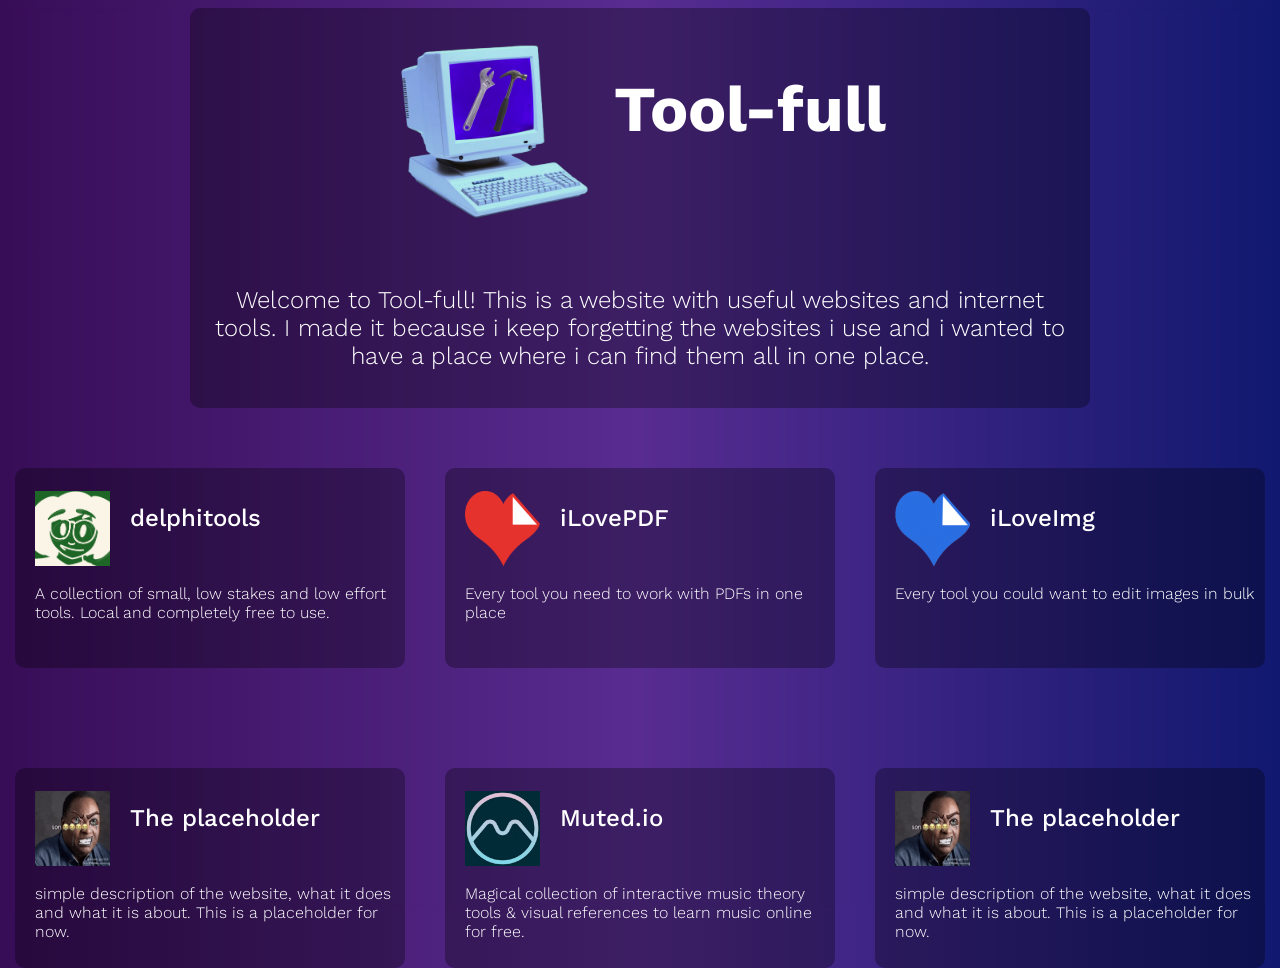
<file: index.html>
<!doctype html>
<html lang="en">
  <head>
    <meta charset="UTF-8" />
    <meta name="viewport" content="width=device-width, initial-scale=1.0" />
    <link rel="stylesheet" href="style.css" />
    <link rel="preconnect" href="https://fonts.googleapis.com" />
    <link rel="preconnect" href="https://fonts.gstatic.com" crossorigin />
    <link
      href="https://fonts.googleapis.com/css2?family=Work+Sans:ital,wght@0,100..900;1,100..900&display=swap"
      rel="stylesheet"
    />
    <title>Tool-full</title>
    <link rel="icon" type="image/x-icon" href="./img/tool-full-logo.png" />
  </head>
  <body>
    <header>
      <div class="boxheader">
        <div class="header-content">
          <img
            class="logo"
            src="./img/tool-full-logo.png"
            alt="Tool-full Logo"
          />
          <h1 class="title">Tool-full</h1>
        </div>
        <p>
          Welcome to Tool-full! This is a website with useful websites and
          internet tools. I made it because i keep forgetting the websites i use
          and i wanted to have a place where i can find them all in one place.
        </p>
      </div>
    </header>
    <section>
      <div class="list">
        <div class="web">
          <a
            href="https://tools.rmv.fyi/"
            target="_blank"
            rel="noopener noreferrer"
          >
            <div class="web-header">
              <img
                class="web-img"
                src="./img/delphi-lowlod.png"
                alt="Delphi Tools"
              />
              <h1 class="web-title">delphitools</h1>
            </div>
            <p class="web-desc">
              A collection of small, low stakes and low effort tools. Local and
              completely free to use.
            </p>
          </a>
        </div>
        <div class="web">
          <a
            href="https://www.ilovepdf.com/"
            target="_blank"
            rel="noopener noreferrer"
          >
            <div class="web-header">
              <img class="web-img" src="./img/ilovepdf.png" alt="iLovePDF" />
              <h1 class="web-title">iLovePDF</h1>
            </div>
            <p class="web-desc">
              Every tool you need to work with PDFs in one place
            </p>
          </a>
        </div>
        <div class="web">
          <a
            href="https://www.iloveimg.com/"
            target="_blank"
            rel="noopener noreferrer"
          >
            <div class="web-header">
              <img class="web-img" src="./img/Iloveimg.png" alt="iLoveImg" />
              <h1 class="web-title">iLoveImg</h1>
            </div>
            <p class="web-desc">
              Every tool you could want to edit images in bulk
            </p>
          </a>
        </div>
        <div class="web">
          <a
            href="https://www.google.com"
            target="_blank"
            rel="noopener noreferrer"
          >
            <div class="web-header">
              <img
                class="web-img"
                src="./img/placeholder.jpg"
                alt="The placeholder"
              />
              <h1 class="web-title">The placeholder</h1>
            </div>
            <p class="web-desc">
              simple description of the website, what it does and what it is
              about. This is a placeholder for now.
            </p>
          </a>
        </div>
        <div class="web">
          <a href="https://muted.io/" target="_blank" rel="noopener noreferrer">
            <div class="web-header">
              <img class="web-img" src="./img/muted.io.webp" alt="Muted.io" />
              <h1 class="web-title">Muted.io</h1>
            </div>
            <p class="web-desc">
              Magical collection of interactive music theory tools & visual
              references to learn music online for free.
            </p>
          </a>
        </div>
        <div class="web">
          <a
            href="https://www.google.com"
            target="_blank"
            rel="noopener noreferrer"
          >
            <div class="web-header">
              <img
                class="web-img"
                src="./img/placeholder.jpg"
                alt="The placeholder"
              />
              <h1 class="web-title">The placeholder</h1>
            </div>
            <p class="web-desc">
              simple description of the website, what it does and what it is
              about. This is a placeholder for now.
            </p>
          </a>
        </div>
      </div>
    </section>
  </body>
</html>
</file>
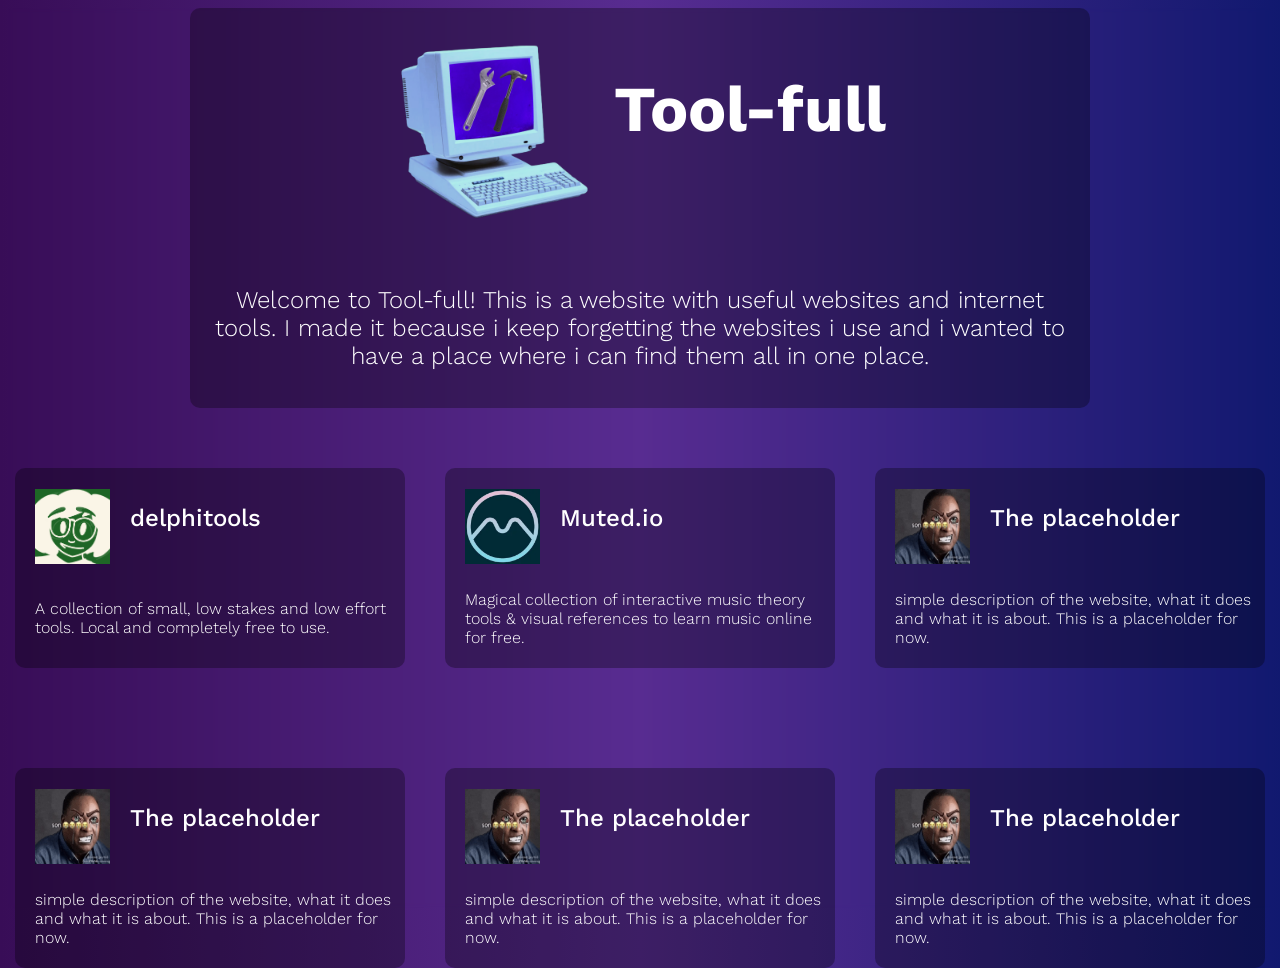
<file: main.html>
<!doctype html>
<html lang="en">
  <head>
    <meta charset="UTF-8" />
    <meta name="viewport" content="width=device-width, initial-scale=1.0" />
    <link rel="stylesheet" href="style.css" />
    <link rel="preconnect" href="https://fonts.googleapis.com" />
    <link rel="preconnect" href="https://fonts.gstatic.com" crossorigin />
    <link
      href="https://fonts.googleapis.com/css2?family=Work+Sans:ital,wght@0,100..900;1,100..900&display=swap"
      rel="stylesheet"
    />
    <title>Tool-full</title>
    <link rel="icon" type="image/x-icon" href="./img/tool-full-logo.png" />
  </head>
  <body>
    <header>
      <div class="boxheader">
        <div class="header-content">
          <img
            class="logo"
            src="./img/tool-full-logo.png"
            alt="Tool-full Logo"
          />
          <h1 class="title">Tool-full</h1>
        </div>
        <p>
          Welcome to Tool-full! This is a website with useful websites and
          internet tools. I made it because i keep forgetting the websites i use
          and i wanted to have a place where i can find them all in one place.
        </p>
      </div>
    </header>
    <section>
      <div class="list">
        <div class="web">
          <div class="web-header">
            <a
              href="https://tools.rmv.fyi/"
              target="_blank"
              rel="noopener noreferrer"
            >
              <img
                class="web-img"
                src="./img/delphi-lowlod.png"
                alt="Delphi Tools"
              />
            </a>
            <h1 class="web-title">delphitools</h1>
          </div>
          <p class="web-desc">
            A collection of small, low stakes and low effort tools. Local and
            completely free to use.
          </p>
        </div>
        <div class="web">
          <div class="web-header">
            <a
              href="https://muted.io/"
              target="_blank"
              rel="noopener noreferrer"
            >
              <img class="web-img" src="./img/muted.io.webp" alt="Muted.io" />
            </a>
            <h1 class="web-title">Muted.io</h1>
          </div>
          <p class="web-desc">
            Magical collection of interactive music theory tools & visual
            references to learn music online for free.
          </p>
        </div>
        <div class="web">
          <div class="web-header">
            <a
              href="https://www.google.com"
              target="_blank"
              rel="noopener noreferrer"
            >
              <img
                class="web-img"
                src="./img/placeholder.jpg"
                alt="The placeholder"
              />
            </a>
            <h1 class="web-title">The placeholder</h1>
          </div>
          <p class="web-desc">
            simple description of the website, what it does and what it is
            about. This is a placeholder for now.
          </p>
        </div>
        <div class="web">
          <div class="web-header">
            <a
              href="https://www.google.com"
              target="_blank"
              rel="noopener noreferrer"
            >
              <img
                class="web-img"
                src="./img/placeholder.jpg"
                alt="The placeholder"
              />
            </a>
            <h1 class="web-title">The placeholder</h1>
          </div>
          <p class="web-desc">
            simple description of the website, what it does and what it is
            about. This is a placeholder for now.
          </p>
        </div>
        <div class="web">
          <div class="web-header">
            <a
              href="https://www.google.com"
              target="_blank"
              rel="noopener noreferrer"
            >
              <img
                class="web-img"
                src="./img/placeholder.jpg"
                alt="The placeholder"
              />
            </a>
            <h1 class="web-title">The placeholder</h1>
          </div>
          <p class="web-desc">
            simple description of the website, what it does and what it is
            about. This is a placeholder for now.
          </p>
        </div>
        <div class="web">
          <div class="web-header">
            <a
              href="https://www.google.com"
              target="_blank"
              rel="noopener noreferrer"
            >
              <img
                class="web-img"
                src="./img/placeholder.jpg"
                alt="The placeholder"
              />
            </a>
            <h1 class="web-title">The placeholder</h1>
          </div>
          <p class="web-desc">
            simple description of the website, what it does and what it is
            about. This is a placeholder for now.
          </p>
        </div>
      </div>
    </section>
  </body>
</html>
</file>
<file: style.css>
body {
  background: #000000;
  background: linear-gradient(
    90deg,
    rgba(56, 13, 87, 1) 0%,
    rgba(88, 44, 145, 1) 25%,
    rgba(14, 24, 110, 1) 51%,
    rgba(38, 38, 84, 1) 75%,
    rgba(28, 10, 74, 1) 100%
  );
  background-size: 200% 200%;
  background-blend-mode: saturation;
  backdrop-filter: blur(2px);
  animation: gradient 15s ease infinite;
  height: 100vh;
  font-family: "Work Sans", sans-serif;
  font-optical-sizing: auto;
  font-style: normal;
  font-weight: 300;
}
a {
  text-decoration: none;
  color: inherit;
}

header {
  display: flex;
  justify-content: center;
  align-items: center;
  color: #ffffff;
  font-size: 2rem;
}

.boxheader {
  display: flex;
  justify-content: center;
  flex-wrap: wrap;
  width: 900px;
  height: 400px;
  background: rgba(0, 0, 0, 0.3);
  border-radius: 10px;
}

.header-content {
  display: flex;
  justify-content: center;
  padding: 20px;
}
.boxheader p {
  font-size: 1.5rem;
  margin: 20px;
  text-align: center;
}
.logo {
  width: 200px;
  height: 200px;
  margin-right: 20px;
}

.web {
  width: 390px;
  height: 200px;
  margin-top: 60px;
  display: flex;
  flex-wrap: wrap;
  color: #ffffff;
  border-radius: 10px;
  background: rgba(0, 0, 0, 0.3);
  transition: all 200ms ease-in-out;
}
.web:hover {
  transform: scale(1.05);
}
.list {
  display: flex;
  justify-content: center;
  gap: 40px;
  flex-wrap: wrap;
  color: #ffffff;
}

.web-img {
  width: 75px;
  height: 75px;
  margin-left: 20px;
  margin-top: 20px;
}
.web-header {
  display: flex;
  align-items: center;
  gap: 20px;
  height: 100px;
  width: 390px;
}
.web-title {
  font-size: 1.5rem;
  font-weight: 500;
  margin-right: auto;
}

.web-desc {
  margin-left: 20px;
}
@keyframes gradient {
  0% {
    background-position: 0% 50%;
  }
  50% {
    background-position: 100% 50%;
  }
  100% {
    background-position: 0% 50%;
  }
}
</file>
